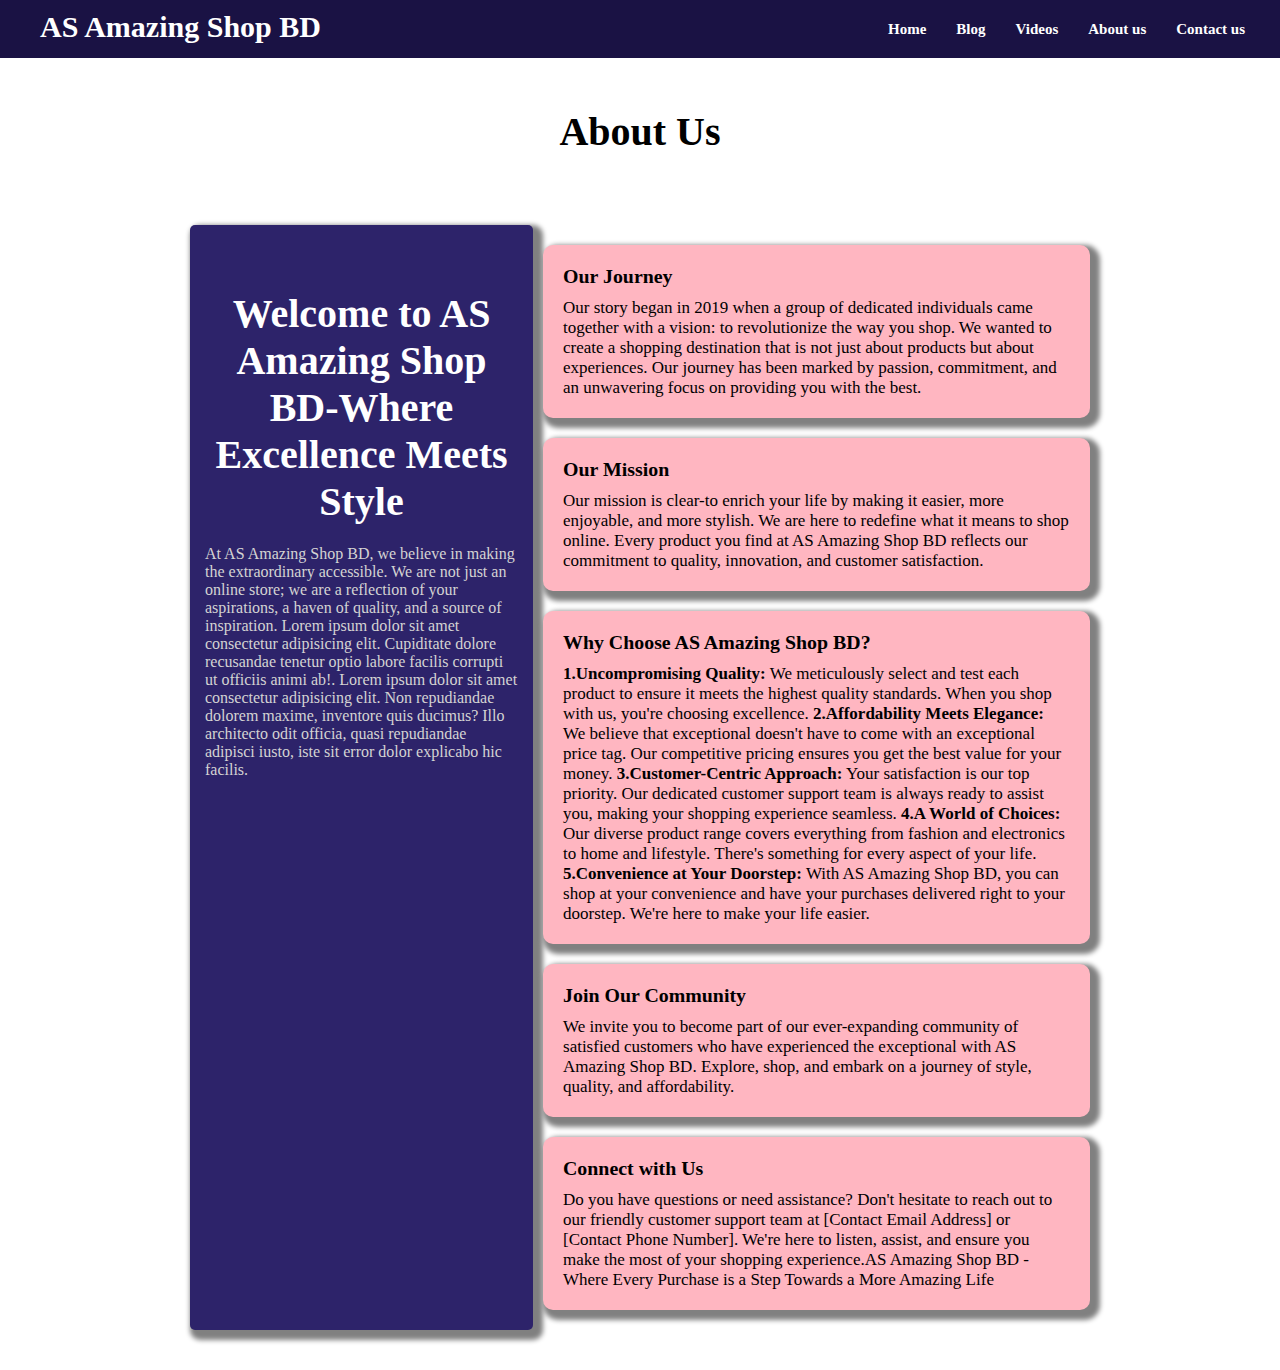
<file: Extra_pages/aboutus.html>
<!DOCTYPE html>
<html>
<head>


    <title>About Us</title>

    <!-- about css link  -->
    <link rel="stylesheet" href="aboutus.css">


</head>
<body>
    
    <header>

        <nav>
            <div>
                <h2><span>AS</span> Amazing Shop BD</h2>
            </div>
            <ul>
                <li><a href="../index.html">Home</a></li>
                <li><a href="blog.html">Blog</a></li>
                <li><a href="videos.html">Videos</a></li>
                <li><a href="#">About us</a></li>
                <li><a href="contact.html">Contact us</a></li>
            </ul>
        </nav>

    </header>

    <main>

        <section>
            <h2>About Us</h2>
            <div id="parent-div">
                <div class="first-div">
                    <h2>Welcome to AS Amazing Shop BD-Where Excellence Meets Style</h2>
                    <p>At AS Amazing Shop BD, we believe in making the extraordinary accessible. We are not just an online store; we are a reflection of your aspirations, a haven of quality, and a source of inspiration. Lorem ipsum dolor sit amet consectetur adipisicing elit. Cupiditate dolore recusandae tenetur optio labore facilis corrupti ut officiis animi ab!. Lorem ipsum dolor sit amet consectetur adipisicing elit. Non repudiandae dolorem maxime, inventore quis ducimus? Illo architecto odit officia, quasi repudiandae adipisci iusto, iste sit error dolor explicabo hic facilis.</p>
                </div>
    
    
    
    
                <div id="second-div">
    
    
                    <div class="second-single-div">
                        <h3>Our Journey</h3>
                        <p>Our story began in 2019 when a group of dedicated individuals came together with a vision: to revolutionize the way you shop. We wanted to create a shopping destination that is not just about products but about experiences. Our journey has been marked by passion, commitment, and an unwavering focus on providing you with the best.</p>
                    </div>
    
    
    
                    <div class="second-single-div">
                        <h3>Our Mission</h3>
                        <p>Our mission is clear-to enrich your life by making it easier, more enjoyable, and more stylish. We are here to redefine what it means to shop online. Every product you find at AS Amazing Shop BD reflects our commitment to quality, innovation, and customer satisfaction.</p>
                    </div>
    
    
    
                    <div class="second-single-div">
                        <h3>Why Choose AS Amazing Shop BD?</h3>
                        <p>
                            <b>  1.Uncompromising Quality:</b> We meticulously select and test each product to ensure it meets the highest quality standards. When you shop with us, you're choosing excellence.
    
                            <b>  2.Affordability Meets Elegance:</b> We believe that exceptional doesn't have to come with an exceptional price tag. Our competitive pricing ensures you get the best value for your money.
                            
                            <b>  3.Customer-Centric Approach:</b> Your satisfaction is our top priority. Our dedicated customer support team is always ready to assist you, making your shopping experience seamless.
                            
                            <b> 4.A World of Choices:</b>  Our diverse product range covers everything from fashion and electronics to home and lifestyle. There's something for every aspect of your life.
                            
                            <b> 5.Convenience at Your Doorstep:</b> With AS Amazing Shop BD, you can shop at your convenience and have your purchases delivered right to your doorstep. We're here to make your life easier.</p>
    
                    </div>
    
    
    
                    <div class="second-single-div">
                        <h3>Join Our Community</h3>
                        <p>We invite you to become part of our ever-expanding community of satisfied customers who have experienced the exceptional with AS Amazing Shop BD. Explore, shop, and embark on a journey of style, quality, and affordability.</p>
                    </div>
    
    
                    <div class="second-single-div">
                        <h3>Connect with Us</h3>
                        <p>Do you have questions or need assistance? Don't hesitate to reach out to our friendly customer support team at [Contact Email Address] or [Contact Phone Number]. We're here to listen, assist, and ensure you make the most of your shopping experience.AS Amazing Shop BD - Where Every Purchase is a Step Towards a More Amazing Life</p>
                    </div>
    
    
    
                </div>
            </div>

        </section>

    </main>


</body>
</html>
</file>
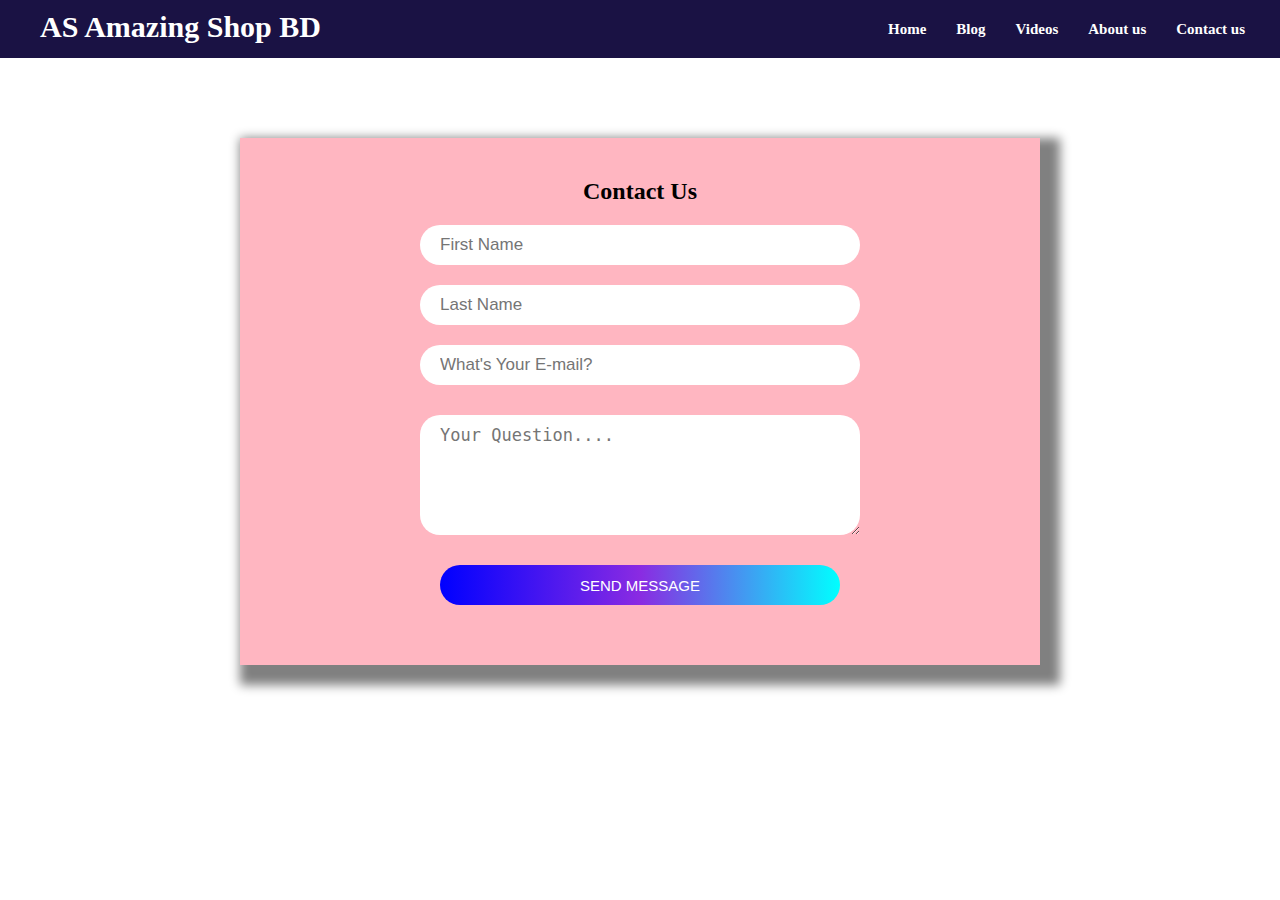
<file: Extra_pages/contact.html>
<!DOCTYPE html>
<html lang="en">
<head>

    <title>Contact Form</title>

    <!-- contact css link  -->
    <link rel="stylesheet" href="contact.css">


</head>
<body>
    
    <nav>
        <div>
            <h2><span>AS</span> Amazing Shop BD</h2>
        </div>
        <ul>
            <li><a href="../index.html">Home</a></li>
            <li><a href="blog.html">Blog</a></li>
            <li><a href="videos.html">Videos</a></li>
            <li><a href="aboutus.html">About us</a></li>
            <li><a href="#">Contact us</a></li>
        </ul>
    </nav>



    <main>
        <section>



            <form>

                <h2>Contact Us</h2>

                <div>
                    <input type="text" name="" placeholder="First Name" required>
                    <input type="text" name="" placeholder="Last Name" required>
                    <input type="email" name="" placeholder="What's Your E-mail?" required>
                </div>

                <textarea name="" id="" placeholder="Your Question...." required></textarea>

                <input id="submit-button" type="submit" value="Send Message">


            </form>



        </section>
    </main>



</body>
</html>
</file>
<file: Extra_pages/aboutus.css>
*{
    margin: 0px;
}

/* nav code start  */
nav{
    display: flex;
    background-color: #1a1244;
    justify-content: space-between;
    padding: 10px 0px;
    position: sticky;
    top: 0;
}
nav div{
    font-size: 20px;
    color: white;
    padding-left: 40px;
}
nav div span{
    font-size: 30px;
    transition: 0.5s;
}
nav div span:hover{
    font-size: 35px;
    background-color: #f9d406af;
    padding: 10px;
    border-radius: 20px;
}
ul{
    display: flex;
    padding-right: 20px;    
}
nav ul li{
    list-style-type: none;
    margin: 10px 5px;

}
nav ul li a{
    text-decoration: none;
    padding: 10px;
    color: white;
    font-weight: bold;
    transition: 0.5s;
    font-size: 15px
}
nav ul li a:hover{
    background-color: #080229;
    border-radius: 10px;
    font-size: 20px
}



/* main start  */

section h2{
    text-align: center;
    margin: 50px 0;
    font-size: 40px;
}
#parent-div{
    width: 900px;
    display: flex;
    margin: 20px auto;
    padding: 20px;

}
.first-div{
    background-color: #2D236A;
    padding: 15px;
    margin-right: 20px;
    box-shadow: 5px 5px 5px 5px gray;
    border-radius: 5px;
}
.first-div h2{
    margin-bottom: 20px;
    color: white;
}
.first-div p{
    color: #d4d3d3;
}

#second-div{
    margin-left: -10px;
}
.second-single-div{
    padding: 20px ;
    background-color: lightpink;
    margin: 20px 0;
    border-radius: 10px;
    font-size: 17px;
    transition: 0.5s;
    box-shadow: 5px 5px 5px 5px gray;
}
.second-single-div h3{
    padding-bottom: 10px;
}
.second-single-div:hover{
    font-size: 20px;
    background-color: #2D236A;
    color: white;
}
</file>
<file: Extra_pages/contact.css>
*{
    margin: 0px;
}

/* nav start  */
nav{
    display: flex;
    background-color: #1a1244;
    justify-content: space-between;
    padding: 10px 0px;
    position: sticky;
    top: 0;
}
nav div{
    font-size: 20px;
    color: white;
    padding-left: 40px;
}
nav div span{
    font-size: 30px;
    transition: 0.5s;
}
nav div span:hover{
    font-size: 35px;
    background-color: #f9d406af;
    padding: 10px;
    border-radius: 20px;
}
ul{
    display: flex;
    padding-right: 20px;    
}
nav ul li{
    list-style-type: none;
    margin: 10px 5px;

}
nav ul li a{
    text-decoration: none;
    padding: 10px;
    color: white;
    font-weight: bold;
    transition: 0.5s;
    font-size: 15px
}
nav ul li a:hover{
    background-color: #080229;
    border-radius: 10px;
    font-size: 20px
}
/* nav end  */



form{
    width: 800px;
    background-color: lightpink;
    margin: 80px auto;
    padding: 40px 0;
    box-shadow: 10px 10px 10px 10px gray;
}
form h2{
    text-align: center;
    margin-bottom: 20px;
}
form div input{
    display: block;
    margin: 20px auto;
    width: 400px;
    height: 30px;
    border: none;
    border-radius: 20px;
    padding: 5px 20px;
    font-size: 17px;
}
form textarea{
    display: block;
    margin: 30px auto;
    width: 400px;
    height: 100px;
    padding: 10px 20px;
    border-radius: 20px;
    border: none;
    font-size: 17px;
}
form #submit-button{
    display: block;
    margin: 20px auto;
    font-size: 15px;
    padding: 10px 20px;
    width: 400px;
    height: 40px;
    border: none;
    border-radius: 20px;
    cursor: pointer;
    text-transform: uppercase;
    color: white;
    background: linear-gradient(to right, blue, blueviolet, aqua);
    transition: 0.5s;
}
form #submit-button:hover{
    background: linear-gradient(to right, #0000ff1a, #892be231, #00ffff15);
    border: 2px solid black;
    color: black;
    font-size: 20px;
}
</file>
